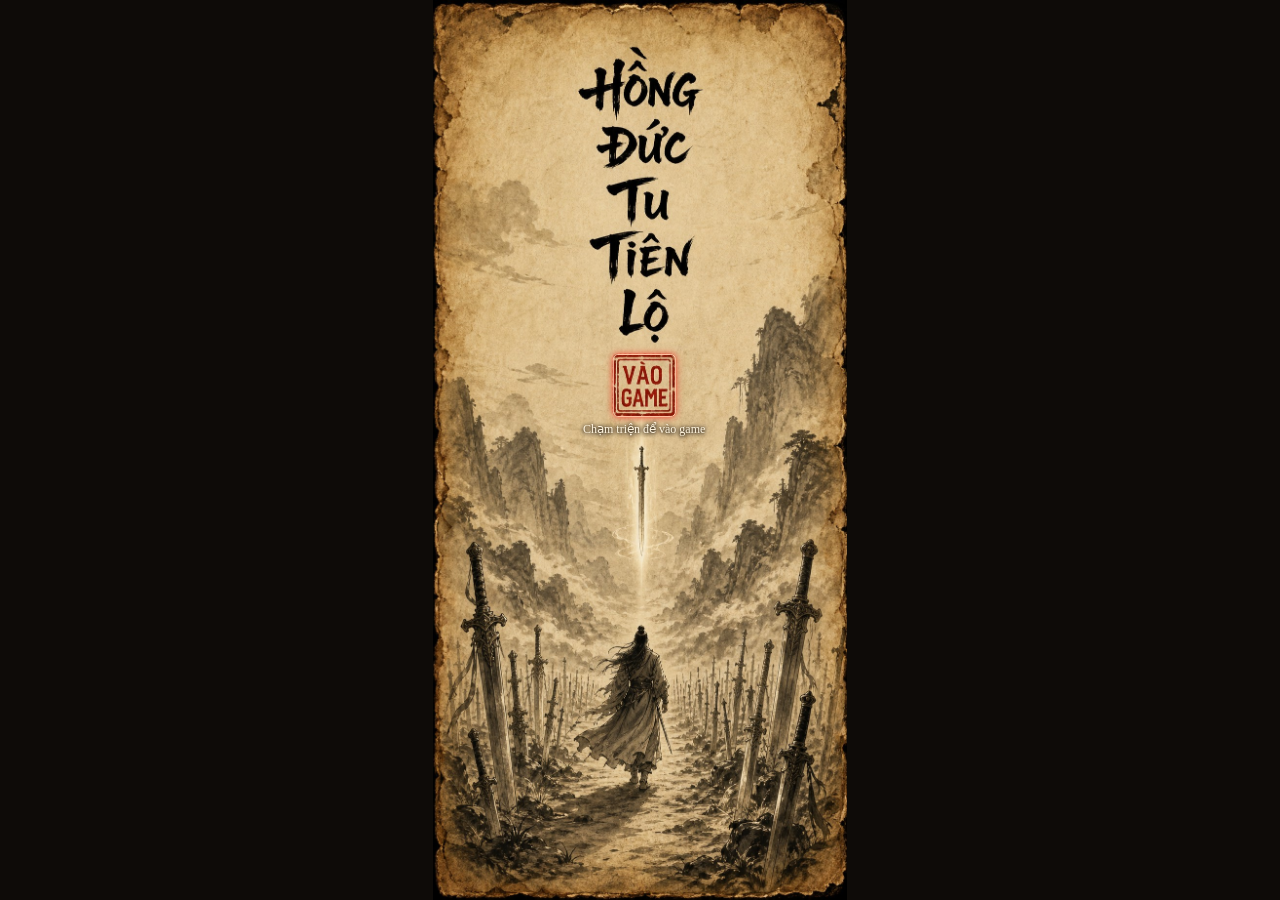
<file: index.html>
<!doctype html>
<html lang="vi"><head><meta charset="utf-8"><meta name="viewport" content="width=device-width,initial-scale=1,viewport-fit=cover"><title>Hồng Đức Tu Tiên Lộ</title><link rel="stylesheet" href="css/giao-dien.css"></head><body>
<div class="phone" id="phone"><main>
<section id="title" class="title-screen" aria-label="Màn tiêu đề"><div class="cover-crop"><div class="cover-art"><img id="cover-image" src="Art/anh-bia/anh-bia-moi.jpg" alt="Bìa Hồng Đức Tu Tiên Lộ"><button type="button" class="seal" id="enter" aria-label="Vào game"></button><span class="seal-hint">Chạm triện để vào game</span></div></div><div class="cover-actions" id="continue-wrap" hidden><button type="button" class="btn seal-button" id="continue-save">Tiếp tục</button><p>Luật hardcore: chết là mất save</p></div></section>
<section id="create" class="screen" hidden><div class="paper"><h1 class="heading">Khởi thân</h1><label class="label" for="name">Tên nhân vật</label><input class="field" id="name" autocomplete="off"><label class="label" for="origin">Xuất thân (tự do)</label><textarea class="field" id="origin" placeholder="Ví dụ: tôi là nông dân trồng lúa"></textarea><p class="fine">AI sẽ dệt câu chuyện quanh xuất thân bạn chọn.</p><button class="btn primary full seal-button" id="start">Bắt đầu tu tiên</button><p id="create-feedback" class="feedback" role="status"></p></div></section>
<div id="game" class="game-layout toc-hidden" hidden><div class="game-page"><div class="menu-row"><button id="toc-toggle" class="menu-toggle seal-button" type="button" aria-controls="sidebar" aria-expanded="false">✥ Mục Lục</button></div>
<section id="story" class="screen" hidden><div class="status" id="status"></div><article class="paper story" id="story-content" aria-live="polite"></article><div class="choices" id="choices"></div><form id="action-form" class="send"><input class="field" id="action" aria-label="Hành động tự do" placeholder="Hoặc tự viết hành động của ngươi..."><button class="btn primary seal-button" id="send">Gửi</button></form><p class="feedback" id="story-feedback" role="status"></p></section>
<section id="profile" class="screen" hidden><div class="paper"><h2 class="heading">Nhân Vật</h2><p id="profile-data"></p><button class="btn seal-button back">Quay lại</button></div></section>
<section id="detail" class="screen" hidden><div class="paper"><h2 class="heading" id="detail-title"></h2><p>Chưa có nội dung — sẽ bổ sung sau.</p><button class="btn seal-button back">Quay lại</button></div></section>
<section id="settings" class="screen" hidden><div class="paper"><h2 class="heading">Cài Đặt</h2><p class="fine">Luật hardcore: chết là mất save</p><label class="label" for="provider">Nhà cung cấp AI</label><select id="provider" class="field"><option value="gemini">Gemini</option><option value="openrouter">OpenRouter</option></select><div id="gemini-settings"><input id="api" type="hidden"><div id="gemini-key-list"></div><label class="label" for="gemini-key-name">Tên khóa</label><input id="gemini-key-name" class="field" autocomplete="off"><label class="label" for="gemini-key-new">Khóa Gemini mới</label><input id="gemini-key-new" class="field" type="password" autocomplete="off"><button type="button" id="gemini-key-add" class="btn">Thêm khóa</button></div><div id="openrouter-settings" hidden><label class="label" for="or-key">Khóa API OpenRouter</label><input id="or-key" class="field" type="password" autocomplete="off"><label class="label" for="or-model">Model miễn phí OpenRouter</label><input id="or-model" class="field" value="google/gemma-4-31b-it:free" autocomplete="off"></div><button id="connect" class="btn primary full seal-button">Kiểm tra kết nối</button><p id="connection" class="feedback" role="status"></p><p class="fine">Khóa được lưu trong trình duyệt trên thiết bị và gửi tới nhà cung cấp AI đang chọn khi sử dụng. Không dùng trên máy chung.</p><label class="toggle">Thu gọn lịch sử để tiết kiệm token <input id="compact" type="checkbox" checked></label><button class="btn seal-button back">Quay lại</button></div></section>
</div><aside id="sidebar" class="sidebar" aria-label="Mục lục trang phải"><div class="paper"><h2 class="heading">MỤC LỤC</h2><div class="toc" id="toc-side"></div></div></aside></div></main></div><div class="ink-layer" id="ink-transition" aria-hidden="true"></div>
<script defer src="js/thoi-gian.js"></script><script defer src="js/mo-man.js"></script><script defer src="js/man-hinh.js"></script>
<script defer src="js/muc-luc.js"></script>
<script defer src="js/khoi-thanh.js"></script>
<script defer src="js/luu-tru.js"></script>
<script defer src="js/openrouter.js"></script><script defer src="js/gemini.js"></script>
<script defer src="js/truyen-ke.js"></script> <script defer src="js/quay-lai.js"></script>
</body></html>
</file>
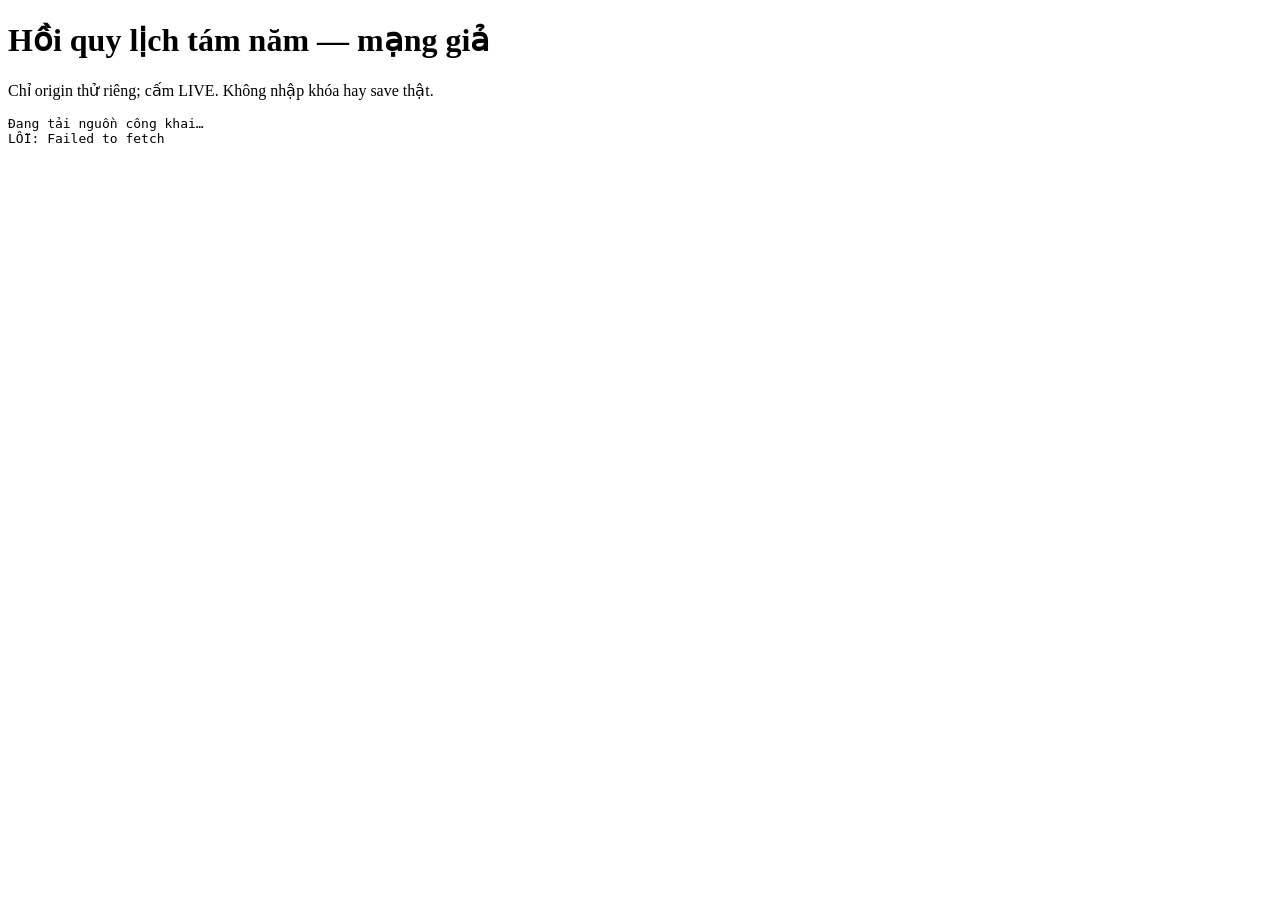
<file: test/chay-cach-ly.html>
<!doctype html><html lang="vi"><meta charset="utf-8"><title>Kiểm thử lịch cách ly</title><h1>Hồi quy lịch tám năm — mạng giả</h1><p>Chỉ origin thử riêng; cấm LIVE. Không nhập khóa hay save thật.</p><pre id="out">Đang tải nguồn công khai…</pre><a id="download" hidden>Tải kết quả JSON</a><script>
(async()=>{'use strict';
if(location.hostname==='huuducbkb.github.io')throw Error('Cấm test trên LIVE');
const commit=new URLSearchParams(location.search).get('commit')||'a881ba6b9a412beec82c60e1e15d4723e8dd7ede';
if(!/^[a-f0-9]{40}$/.test(commit))throw Error('Cần SHA đầy đủ');
const files=['index.html','css/giao-dien.css','js/thoi-gian.js','js/man-hinh.js','js/muc-luc.js','js/khoi-thanh.js','js/luu-tru.js','js/openrouter.js','js/gemini.js','js/truyen-ke.js','test/bo-hoi-quy-phat-hanh.js','test/thoi-gian.js','test/ke-hoach-lich.js'];
const sources={},hashes={};for(const p of files){const r=await fetch('https://raw.githubusercontent.com/huuducbkb/hong-duc-tu-tien-lo/'+commit+'/'+p,{cache:'no-store'});if(!r.ok)throw Error(p+' HTTP '+r.status);sources[p]=await r.text();hashes[p]=Array.from(new Uint8Array(await crypto.subtle.digest('SHA-256',new TextEncoder().encode(sources[p]))),x=>x.toString(16).padStart(2,'0')).join('')}
const tag=t=>'<script>'+t.replace(/<\/script/gi,'<\\/script')+'</'+'script>';
const boot=`window.__HONGDUC_TEST_ISOLATED__=true;window.fetch=async()=>{throw Error('Mạng thật bị khóa')};const memory=new Map();Storage.prototype.getItem=function(k){return memory.has(String(k))?memory.get(String(k)):null};Storage.prototype.setItem=function(k,v){memory.set(String(k),String(v))};Storage.prototype.removeItem=function(k){memory.delete(String(k))};Storage.prototype.clear=function(){memory.clear()};Storage.prototype.key=function(i){return [...memory.keys()][i]??null};Object.defineProperty(Storage.prototype,'length',{get(){return memory.size}});document.addEventListener('DOMContentLoaded',()=>{window.testDb='cach-ly-lich-'+Math.random().toString(36).slice(2);HongDuc.so.dbName=testDb;HongDuc.so.refresh=async()=>{}},{once:true});window.addEventListener('boba-regression-result',async e=>{try{const r=JSON.parse(e.detail);r.core=HongDuc.testThoiGian();r.helper=HongDuc.testKeHoachLich();r.integration=await HongDuc.testTichHopLich();const d=document,p=d.getElementById('profile-data'),b=d.getElementById('toc-toggle'),a=p.getBoundingClientRect(),c=b.getBoundingClientRect();r.mobile={width:innerWidth,height:innerHeight,profile:{x:a.x,y:a.y,width:a.width,height:a.height},close:{x:c.x,y:c.y,width:c.width,height:c.height},overlap:a.left<c.right&&a.right>c.left&&a.top<c.bottom&&a.bottom>c.top,overflow:d.documentElement.scrollWidth>innerWidth};await new Promise((resolve,reject)=>{const q=indexedDB.deleteDatabase(testDb);q.onsuccess=resolve;q.onerror=()=>reject(q.error);q.onblocked=()=>reject(Error('Kho thử chưa đóng'))});parent.postMessage({type:'release-result',data:r},'*')}catch(e){parent.postMessage({type:'release-error',message:String(e)},'*')}});window.addEventListener('error',e=>parent.postMessage({type:'release-error',message:e.message},'*'));window.addEventListener('unhandledrejection',e=>parent.postMessage({type:'release-error',message:String(e.reason)},'*'));`;
let base=sources['index.html'].replace(/<script\b[^>]*src="([^"]+)"[^>]*><\/script>/gi,(m,p)=>{if(!sources[p])throw Error('Thiếu '+p);return tag(sources[p])}).replace(/<link\b[^>]*>/gi,'');
base=base.replace('<head>','<head><meta http-equiv="Content-Security-Policy" content="default-src \'none\'; script-src \'unsafe-inline\' \'unsafe-eval\'; style-src \'unsafe-inline\'; connect-src \'none\'; img-src \'none\'">'+tag(boot)+'<style>'+sources['css/giao-dien.css']+'</style>');
base=base.replace('</body>',tag(sources['test/thoi-gian.js'])+tag(sources['test/ke-hoach-lich.js'])+tag(sources['test/bo-hoi-quy-phat-hanh.js'])+'</body>');
const runs=[];window.releaseEvidence={commit,hashes,runs,notes:'Mạng giả, CSP connect-src none, Storage RAM, IndexedDB namespace thử riêng xóa sau mỗi lượt. Ca tự ép adapter được giữ nguyên.'};
for(const provider of ['gemini','gemini','openrouter','openrouter']){
document.getElementById('out').textContent=JSON.stringify(releaseEvidence,null,2)+'\nĐang chạy '+provider;
const f=document.createElement('iframe');f.width=414;f.height=896;f.setAttribute('sandbox','allow-scripts allow-same-origin');
const result=new Promise((resolve,reject)=>{const timer=setTimeout(()=>{window.removeEventListener('message',listener);reject(Error('Hết hạn '+provider))},120000);function listener(e){if(e.source!==f.contentWindow)return;if(e.data?.type==='release-result'){clearTimeout(timer);window.removeEventListener('message',listener);resolve(e.data.data)}else if(e.data?.type==='release-error'){clearTimeout(timer);window.removeEventListener('message',listener);reject(Error(e.data.message))}}window.addEventListener('message',listener)});
f.srcdoc=base.replace('<head>','<head>'+tag('window.__TEST_PROVIDER__='+JSON.stringify(provider)));document.body.appendChild(f);
const r=await result;r.run=runs.length+1;r.selectedProvider=provider;runs.push(r);
if([r,r.core,r.helper,r.integration].some(x=>x.fail)||r.mobile.overlap||r.mobile.overflow)throw Error('Có ca FAIL hoặc lỗi khung hẹp');f.remove();}
document.getElementById('out').textContent=JSON.stringify(releaseEvidence,null,2);const a=document.getElementById('download');a.href=URL.createObjectURL(new Blob([JSON.stringify(releaseEvidence,null,2)],{type:'application/json'}));a.download='ket-qua-hoi-quy-lich.json';a.hidden=false;
})().catch(e=>{document.getElementById('out').textContent+='\nLỖI: '+e.message;window.releaseError=e.message});
</script></html>
</file>
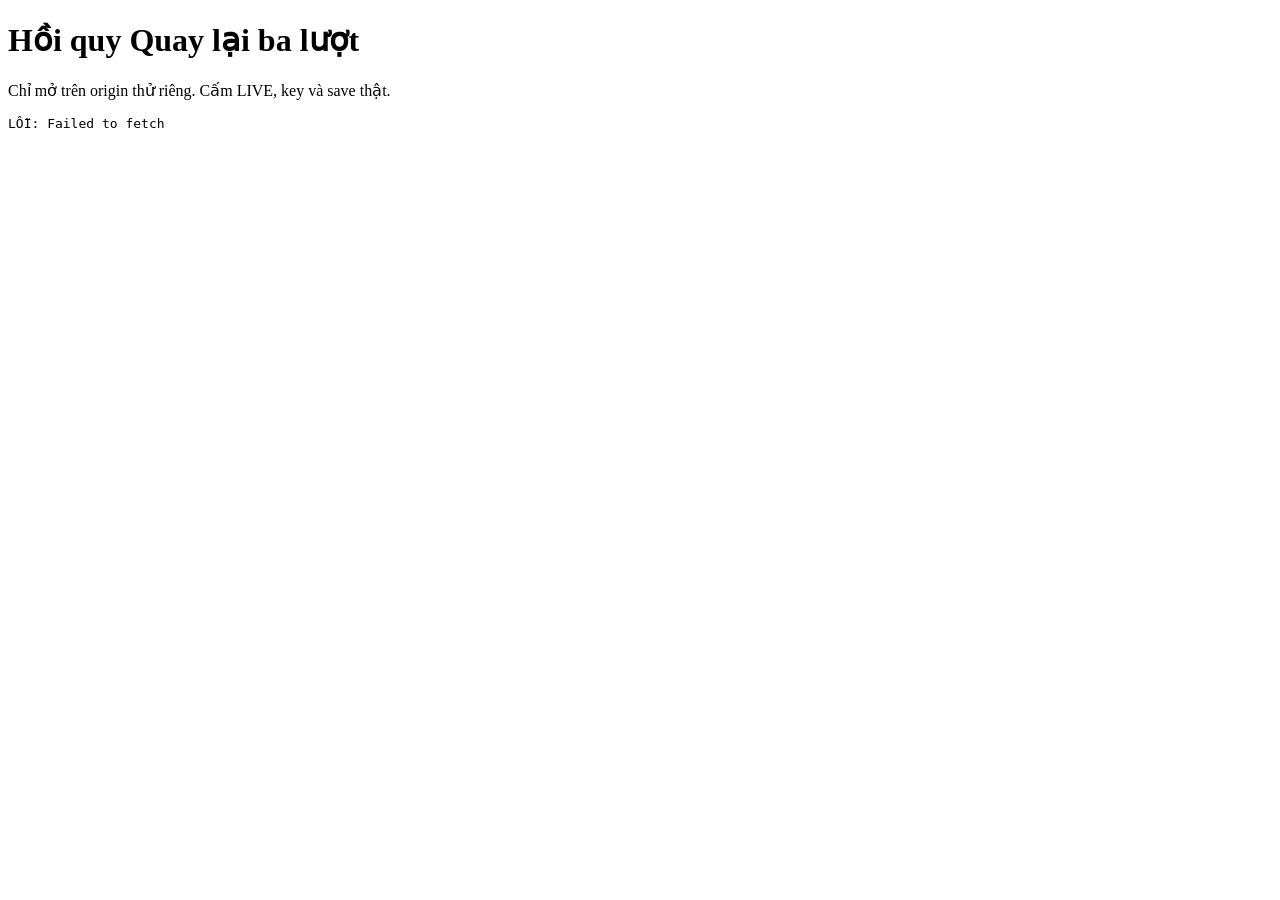
<file: test/chay-quay-lai.html>
<!doctype html><html lang="vi"><meta charset="utf-8"><title>Kiểm thử Quay lại cách ly</title><h1>Hồi quy Quay lại ba lượt</h1><p>Chỉ mở trên origin thử riêng. Cấm LIVE, key và save thật.</p><pre id="out">Đang tải runner…</pre><script>
(async()=>{'use strict';
if(location.hostname==='huuducbkb.github.io')throw Error('Cấm test trên LIVE');
const commit=new URLSearchParams(location.search).get('commit')||'1438805feb8bed99e8e6ccb28c65d0f2de7964ff';
if(!/^[a-f0-9]{40}$/.test(commit))throw Error('Cần SHA đầy đủ');
const root='https://raw.githubusercontent.com/huuducbkb/hong-duc-tu-tien-lo/'+commit+'/';
let html=await(await fetch(root+'test/chay-cach-ly.html')).text();
const edits=[
["'a881ba6b9a412beec82c60e1e15d4723e8dd7ede'",JSON.stringify(commit)],
["'test/ke-hoach-lich.js'];","'test/ke-hoach-lich.js','js/quay-lai.js','test/quay-lai.js','test/quay-lai-tai-trang.js'];"],
["await new Promise((resolve,reject)=>{const q=indexedDB.deleteDatabase(testDb)","r.undo=await HongDuc.testQuayLai();r.reload=await HongDuc.testTaiTrangQuayLai();await new Promise((resolve,reject)=>{const q=indexedDB.deleteDatabase(testDb)"],
["tag(sources['test/bo-hoi-quy-phat-hanh.js'])","tag(sources['test/quay-lai.js'])+tag(sources['test/quay-lai-tai-trang.js'])+tag(sources['test/bo-hoi-quy-phat-hanh.js'])"],
['[r,r.core,r.helper,r.integration]','[r,r.core,r.helper,r.integration,r.undo,r.reload]']];
for(const [a,b] of edits){if(!html.includes(a))throw Error('Runner gốc đổi, cần kiểm lại: '+a);html=html.replace(a,b)}
const frame=document.createElement('iframe');frame.width=500;frame.height=1100;frame.srcdoc=html;document.body.append(frame);
document.getElementById('out').textContent='Nguồn cố định '+commit+'; Gemini hai lần rồi OpenRouter hai lần. Kết quả trong khung bên dưới.';
})().catch(e=>{document.getElementById('out').textContent='LỖI: '+e.message});
</script></html>
</file>
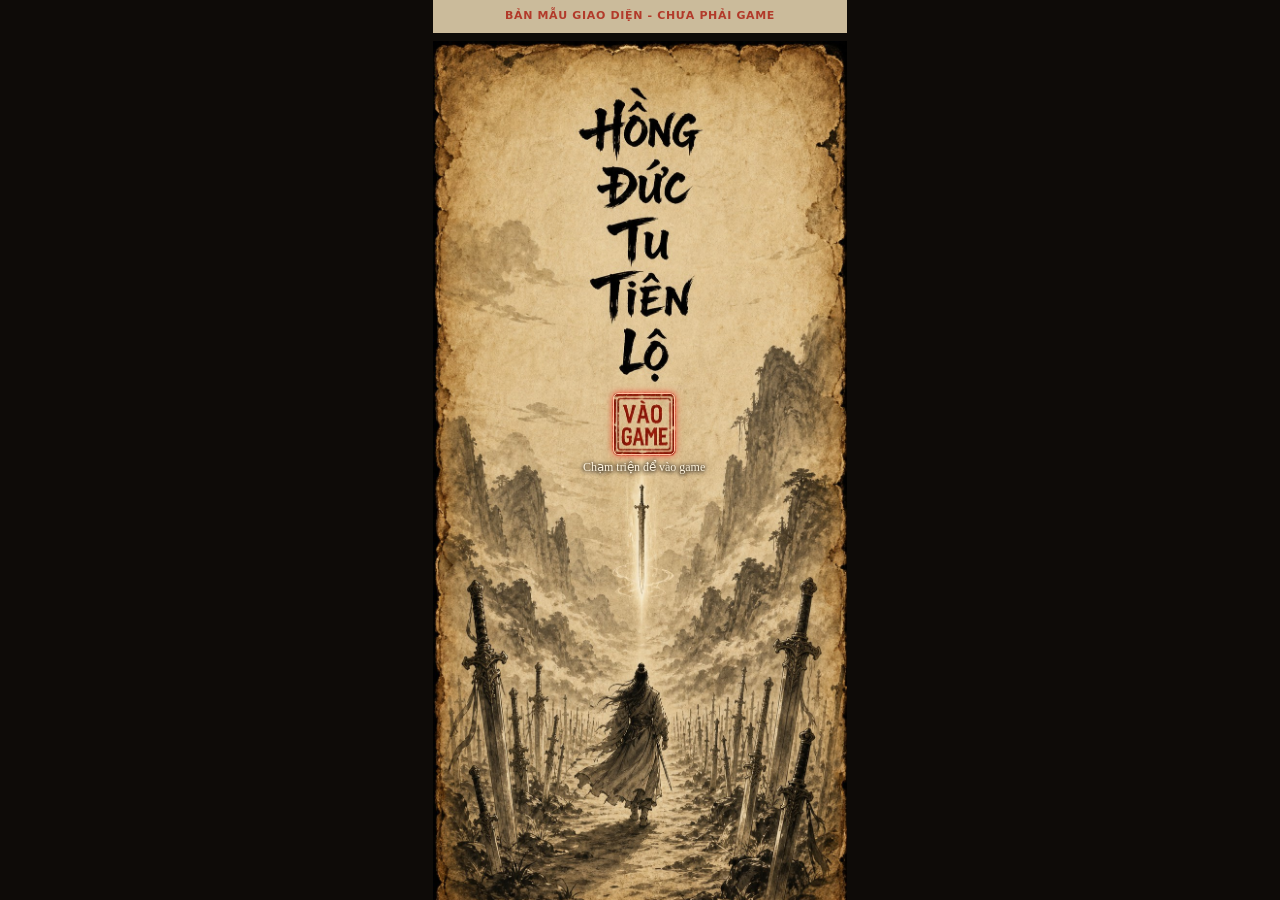
<file: thiet-ke/mau-giao-dien-rong-noi-dung.html>
<!doctype html>
<html lang="vi">
<head>
<meta charset="utf-8">
<meta name="viewport" content="width=device-width,initial-scale=1,viewport-fit=cover">
<title>Hồng Đức Tu Tiên Lộ — Bản mẫu</title>
<style>
/* MỤC LỤC MODULE: nền giấy căng khung và vùng truyện rộng cho ảnh minh họa; ảnh nền truyện watermark nguyên màu; căn hình bìa và triện theo kích thước màn; màu và giấy; bìa và triện; sách mở; màn game; mục lục; chuyển cảnh mực tàu loang; nét bút tu tiên, triện son, ô nhập và ảnh minh họa. */
:root{--paper:#E8D7B2;--edge:#B8945E;--ink:#1A1511;--text:#2E251C;--red:#B23A2A;--frame:#6B4A2B}
*{box-sizing:border-box}html{background:#0E0B08;color:var(--ink);font-family:'Ngo Manh','Noto Serif','Times New Roman',serif}body{margin:0}button,input,textarea{font:inherit}button{cursor:pointer;color:inherit}button:focus-visible,input:focus-visible,textarea:focus-visible{outline:3px solid var(--red);outline-offset:2px}[hidden]{display:none!important}
.phone{max-width:414px;min-height:100vh;margin:auto;background:radial-gradient(ellipse at 15% 25%,#ffffff20,transparent 32%),radial-gradient(ellipse at 85% 70%,#6b4a2b18,transparent 35%),repeating-linear-gradient(104deg,transparent 0 8px,#6b4a2b08 9px 10px),linear-gradient(90deg,#B8945E,#E8D7B2 10%,#E8D7B2 90%,#B8945E)}
.notice{margin:0;padding:9px 5px;text-align:center;background:#0E0B08;color:#B23A2A;font:bold 11px/1.35 system-ui,sans-serif;letter-spacing:.06em}.phone:has(#title:not([hidden]))>.notice{position:absolute;z-index:5;top:0;width:min(100%,414px);background:#e8d7b2dd}
/* Bìa mới: giữ đúng tỉ lệ ảnh, phủ kín; triện và gợi ý bám theo ảnh. */
.title-screen{position:relative;height:100svh;overflow:hidden;background:#B8945E}.cover-crop{position:absolute;inset:0;overflow:hidden}.cover-art{position:absolute;left:50%;top:50%;width:max(100%,calc(100svh * 853 / 1844));aspect-ratio:853/1844;transform:translate(-50%,-50%)}.cover-art img{display:block;width:100%;height:100%;object-fit:cover}.seal{position:absolute;left:43.5%;top:39.2%;width:15%;height:7%;border:1px solid #ffc1a1;border-radius:5px;background:transparent;box-shadow:0 0 7px #f04432;animation:seal-pulse 2s ease-in-out infinite}.seal:active,.seal:focus-visible{box-shadow:0 0 16px 5px #ff533a}.seal-hint{position:absolute;left:25.5%;top:46.8%;width:51%;text-align:center;color:#fff5df;text-shadow:0 1px 4px #1A1511,0 0 4px #1A1511;font-size:12px;pointer-events:none}.cover-actions{position:absolute;bottom:4px;left:50%;transform:translateX(-50%);width:max-content;max-width:95%;display:grid;gap:2px;text-align:center;padding:4px 8px;background:#e8d7b2d9;border:1px solid var(--frame)}.cover-actions .btn{min-height:32px;padding:5px}.cover-actions p{margin:0;font-size:11px;line-height:1.2}@keyframes seal-pulse{0%,100%{box-shadow:0 0 5px #f0443299}50%{box-shadow:0 0 12px 3px #f04432cc}}
/* Mực tàu loang từ điểm chạm, phủ kín rồi tan để lộ màn tiếp theo. */
.ink-layer{position:fixed;inset:0;z-index:100;overflow:hidden;pointer-events:none;opacity:0;transition:opacity .4s ease}.ink-layer.active{opacity:1;pointer-events:auto}.ink-layer.fade{opacity:0}.ink-layer::before{content:'';position:absolute;left:var(--ink-x,50%);top:var(--ink-y,50%);width:400vmax;height:400vmax;transform:translate(-50%,-50%) scale(.001);background:radial-gradient(ellipse at 50% 50%,#100e0d 0 68%,transparent 71%),radial-gradient(ellipse at 35% 34%,#100e0d 0 20%,transparent 24%),radial-gradient(ellipse at 68% 62%,#100e0d 0 19%,transparent 23%),radial-gradient(ellipse at 65% 30%,#100e0d 0 15%,transparent 19%);filter:blur(9px);transition:transform .9s ease-in}.ink-layer.active::before{transform:translate(-50%,-50%) scale(1)}.ink-layer.fade::before{transform:translate(-50%,-50%) scale(1.04)}@media(prefers-reduced-motion:reduce){.seal{animation:none}.ink-layer::before{transition-duration:.9s}}
.screen{padding:20px 22px 30px;min-height:65vh}.heading{text-align:center;font-size:29px;letter-spacing:.07em;margin:8px 0 18px}.paper{position:relative;border:1px solid var(--frame);box-shadow:inset 0 0 0 4px #e8d7b2,inset 0 0 0 5px #6b4a2b70,0 3px 8px #1a151130;background:radial-gradient(ellipse at 30% 40%,#ffffff22,transparent 45%),linear-gradient(100deg,#B8945E,#E8D7B2 9%,#E8D7B2 91%,#B8945E);padding:24px 20px}.paper:before,.paper:after{content:'✥';position:absolute;color:var(--frame);font-size:16px}.paper:before{left:8px;top:5px}.paper:after{right:8px;bottom:5px}
.btn{min-height:44px;border:1px solid var(--ink);background:#e8d7b2;color:var(--ink);padding:10px 12px}.primary{background:var(--red);border-color:var(--red);color:#fff5df}.btn:disabled{opacity:.55;cursor:not-allowed}.fine{font-size:12px;line-height:1.5;color:#5f4d3b}.label{display:block;margin:18px 0 7px}.field{width:100%;padding:11px;border:1px solid var(--frame);background:#f5ead1;color:var(--text);border-radius:0}textarea{resize:vertical;min-height:94px}.full{width:100%;margin-top:18px}
/* Sách mở hai trang, mặc định hiện mục lục. Nút son ẩn cột phải để trang chuyện mở rộng; giữ lựa chọn khi chuyển màn. */
.game-layout{display:grid;grid-template-columns:minmax(0,1fr) minmax(0,1fr);align-items:start}.game-layout.toc-hidden{grid-template-columns:minmax(0,1fr)}.game-layout.toc-hidden .sidebar{display:none}.game-page{min-width:0}.sidebar{position:sticky;top:0;max-height:100vh;overflow:auto;border-left:1px solid var(--frame);background:linear-gradient(90deg,#B8945E,#E8D7B2 9%,#E8D7B2 91%,#B8945E)}.game-page .screen{padding:12px 8px 24px}.sidebar .paper{margin:4px;padding:12px 8px}.sidebar .heading{font-size:19px;letter-spacing:.03em;margin:8px 0 12px}.sidebar .toc button{font-size:14px;line-height:1.2;min-height:38px;padding:7px 1px}.sidebar .toc button:before{margin-right:5px;font-size:10px}.status{font-size:12px;text-align:center;border-top:1px solid var(--frame);border-bottom:1px solid var(--frame);padding:9px 0;margin-bottom:12px}.menu-row{display:flex;justify-content:flex-end;margin:0 0 10px}.menu-toggle{background:var(--red);color:#fff5df;border:1px solid var(--frame);padding:7px 9px;min-height:40px;font-size:14px}.game-page .paper:not(.story){padding:20px 12px}.stats div{display:block}.stats dd{text-align:left}
/* Nền tranh thủy mặc từ trang trái, phủ giấy mờ để chữ dễ đọc. */
.story{font-size:15px;line-height:1.65;padding:20px 12px;color:var(--text);border-color:var(--edge);background-image:linear-gradient(#e8d7b2c9,#e8d7b2c9),url('../Art/anh-nen-truyen/IMG_3136.jpeg');background-size:100% 100%,310% auto;background-position:center,left bottom;background-repeat:no-repeat}.toc-hidden .story{font-size:16px;line-height:1.8;background-size:100% 100%,210% auto}.story p{margin:0}.choices{display:grid;gap:8px;margin-top:16px}.choice{font-size:14px;min-height:44px;text-align:left;border:1px solid var(--frame);background:#f2e4c6;padding:8px 5px;color:var(--text)}.choice:before{content:'●';color:var(--red);font-size:10px;margin-right:10px}.send{display:flex;flex-wrap:wrap;gap:7px;margin-top:12px}.send input{min-width:0;flex:1 1 100%}.toc-hidden .send{flex-wrap:nowrap}.toc-hidden .send input{flex-basis:auto}.feedback{font-size:13px;color:var(--red)}
.toc{display:grid;gap:2px}.toc button{width:100%;text-align:left;min-height:39px;border:0;border-bottom:1px solid #6b4a2b30;background:transparent;font-size:17px;padding:8px 2px}.toc button:before{content:'●';font-size:12px;color:var(--red);margin-right:14px}.stats{margin:0}.stats div{border-bottom:1px solid #6b4a2b55;padding:9px 0}.stats dd{margin:0}.section-label{color:var(--red);font-size:15px;border-bottom:1px solid #6b4a2b66;padding-bottom:7px;margin:22px 0 10px}.list{padding-left:20px;line-height:1.8}.toggle{display:flex;justify-content:space-between;align-items:center;gap:12px;border-top:1px solid #6b4a2b66;padding:16px 0}.toggle input{accent-color:var(--red);width:20px;height:20px}.back{margin-top:18px}
.palette{margin:25px 22px;padding:16px;border-top:1px solid var(--frame);color:var(--text)}.palette h2{font-size:14px;color:var(--red)}.swatches{display:grid;grid-template-columns:1fr 1fr;gap:10px}.swatch{display:flex;align-items:center;gap:8px;font-size:12px}.swatch i{display:block;width:30px;height:30px;border:1px solid var(--frame);flex:none}.samples p{margin:12px 0}

/* Nét bút tu tiên: khung mực vẽ nhiều lớp, vệt loang nhẹ không dùng bộ lọc nặng. */
.story,.sidebar .paper{border:24px solid transparent;border-image:url("data:image/svg+xml,%3Csvg%20xmlns%3D%22http%3A%2F%2Fwww.w3.org%2F2000%2Fsvg%22%20width%3D%22300%22%20height%3D%22300%22%20viewBox%3D%220%200%20300%20300%22%3E%3Cg%20fill%3D%22%233d281b%22%3E%3Cpath%20opacity%3D%22.88%22%20d%3D%22M15%2031%20Q10%2020%2025%2017%20L48%2016%2065%2019%2082%2015%20104%2018%20126%2015%20145%2019%20160%2016%20180%2020%20200%2016%20221%2019%20242%2016%20264%2020%20Q282%2018%20281%2032%20L276%2031%20Q278%2025%20264%2026%20L242%2024%20222%2026%20200%2023%20182%2026%20162%2023%20145%2025%20127%2023%20106%2025%2084%2022%2067%2025%2048%2022%2028%2024%20Q20%2024%2022%2031Z%22%2F%3E%3Cpath%20opacity%3D%22.58%22%20d%3D%22M22%2013%2046%2014%2067%2012%2088%2014%20112%2013%20130%2014%20147%2012%20166%2015%20185%2013%20201%2015%20224%2012%20242%2014%20265%2014%20274%2018%20248%2018%20222%2017%20204%2018%20181%2017%20160%2019%20139%2016%20122%2018%20101%2016%2082%2019%2062%2016%2045%2019%2025%2018%2013%2025Z%22%2F%3E%3Cpath%20opacity%3D%22.9%22%20d%3D%22M16%2029%20Q14%2020%2025%2017%20L30%2022%20Q22%2024%2023%2037%20L20%2055%2024%2073%2020%2091%2023%20110%2019%20130%2022%20148%2019%20167%2023%20184%2019%20204%2022%20223%2019%20243%2022%20260%20Q20%20276%2031%20278%20L31%20283%20Q15%20285%2015%20269%20L17%20249%2014%20229%2017%20211%2014%20192%2017%20171%2014%20153%2017%20134%2014%20114%2017%2094%2014%2075%2017%2055%2013%2041Z%22%2F%3E%3Cpath%20opacity%3D%22.5%22%20d%3D%22M10%2034%2011%2056%209%2076%2012%2096%209%20115%2011%20135%208%20154%2011%20172%209%20193%2012%20211%209%20231%2011%20251%209%20270%2014%20279%2017%20272%2016%20251%2018%20230%2015%20212%2018%20191%2016%20172%2018%20153%2016%20134%2019%20113%2016%2096%2018%2076%2016%2055%2018%2034Z%22%2F%3E%3Cpath%20opacity%3D%22.83%22%20d%3D%22M278%2029%20Q282%2017%20271%2017%20L267%2022%20Q278%2023%20275%2037%20L278%2055%20274%2074%20278%2094%20275%20113%20279%20132%20275%20153%20278%20171%20275%20191%20279%20210%20276%20229%20279%20249%20275%20268%20Q277%20278%20266%20278%20L266%20283%20Q284%20285%20284%20269%20L281%20250%20285%20229%20281%20210%20284%20190%20281%20171%20285%20152%20281%20132%20284%20112%20281%2092%20285%2074%20281%2054%20285%2036Z%22%2F%3E%3Cpath%20opacity%3D%22.55%22%20d%3D%22M289%2033%20288%2054%20291%2074%20288%2094%20290%20113%20288%20132%20292%20153%20289%20171%20292%20191%20289%20210%20291%20230%20288%20250%20291%20269%20286%20280%20283%20272%20285%20250%20282%20230%20285%20210%20282%20191%20285%20171%20282%20153%20285%20132%20282%20113%20285%2094%20282%2074%20285%2055%20282%2035Z%22%2F%3E%3Cpath%20opacity%3D%22.86%22%20d%3D%22M25%20274%20Q17%20278%2027%20282%20L49%20281%2068%20284%2087%20280%20108%20283%20126%20279%20147%20283%20166%20280%20187%20284%20206%20280%20225%20283%20244%20279%20264%20282%20Q277%20283%20279%20272%20L283%20273%20Q285%20290%20267%20288%20L245%20286%20225%20290%20205%20286%20187%20289%20166%20286%20146%20289%20126%20286%20107%20290%2086%20286%2067%20289%2049%20287%2028%20289%20Q10%20288%2014%20275Z%22%2F%3E%3Cpath%20opacity%3D%22.45%22%20d%3D%22M29%20291%2049%20290%2067%20293%2088%20289%20107%20292%20126%20289%20148%20292%20167%20289%20187%20292%20207%20289%20227%20292%20246%20288%20267%20291%20280%20287%20270%20286%20248%20284%20226%20288%20206%20285%20187%20288%20167%20285%20147%20287%20127%20284%20108%20287%2087%20284%2068%20288%2049%20285%2029%20287Z%22%2F%3E%3Cpath%20opacity%3D%22.5%22%20d%3D%22M8%2027l14-14%2029-3-7%205-19%204zm242-17%2024%202%2014%2012-7%204-6-11zm-243%20246%207%204%206%2022%2024%207-21%202L9%20281zm247%2031%2022-6%206-24%207%201-4%2024-11%2010zM47%2021l20%203-6%203-17-1zm57-4%2024%204-8%202-19-1zm56%202%2022%203-5%202-21-1zm57%200%2023%203-8%202-19-1zM18%2063l4%207-3%2023-3-4zm2%2062%203%209-3%2023-3-3zm-1%2068%204%208-3%2023-4-4zm256-126%205%208-3%2022-4-5zm2%2063%204%209-3%2022-4-4zm-1%2068%204%208-3%2024-4-4zM53%20277l22%204-6%203-20-2zm63%203%2023%204-7%202-20-2zm64%200%2022%203-6%203-20-2zm60-1%2021%204-6%202-19-1z%22%2F%3E%3Ccircle%20cx%3D%229%22%20cy%3D%2227%22%20r%3D%222%22%20opacity%3D%22.5%22%2F%3E%3Ccircle%20cx%3D%22290%22%20cy%3D%22270%22%20r%3D%222.5%22%20opacity%3D%22.5%22%2F%3E%3Ccircle%20cx%3D%2225%22%20cy%3D%22291%22%20r%3D%222%22%20opacity%3D%22.55%22%2F%3E%3Ccircle%20cx%3D%22277%22%20cy%3D%229%22%20r%3D%222%22%20opacity%3D%22.4%22%2F%3E%3C%2Fg%3E%3C%2Fsvg%3E") 50 / 24px / 0 stretch;box-shadow:none;background-origin:padding-box}.story{background-image:radial-gradient(ellipse at 1% 1%,#49301d35,transparent 18%),radial-gradient(ellipse at 99% 99%,#49301d2c,transparent 20%),linear-gradient(#e8d7b2c9,#e8d7b2c9),url('../Art/anh-nen-truyen/IMG_3136.jpeg');background-size:100% 100%,100% 100%,100% 100%,310% auto;background-position:center,center,center,left bottom;background-repeat:no-repeat}.story:before,.story:after,.sidebar .paper:before,.sidebar .paper:after{content:none}.toc-hidden .story{font-size:16px;line-height:1.8;width:100%;background-size:100% 100%,100% 100%,100% 100%,210% auto}.toc-hidden #story.screen{padding:0 0 24px}.sidebar{border:0;background:transparent}.sidebar .paper{border-width:14px;border-image-width:14px;opacity:.87;margin:2px;padding:12px 6px;background:radial-gradient(ellipse at 0 0,#49301d24,transparent 24%),linear-gradient(100deg,#d4bb91,#e8d7b2 15%,#e8d7b2 85%,#d4bb91)}
/* Triện son mép sứt, chữ mực gạch bút cho nút phụ; giữ nguyên triện bìa. */
.btn,.choice,.menu-toggle{position:relative;min-height:44px;border:0;border-radius:0;box-shadow:none;background:transparent;color:var(--ink);padding:10px 12px}.btn:not(.primary),.choice{background:linear-gradient(90deg,transparent 0%,#6b4a2b44 15%,#3a291fb3 45%,#6b4a2b66 75%,transparent 100%) left bottom / 100% 2px no-repeat}.btn.primary,.menu-toggle{color:#fff5df;background:var(--red);clip-path:polygon(2% 3%,13% 1%,24% 3%,36% 0%,49% 2%,62% 1%,74% 3%,88% 1%,98% 4%,99% 20%,97% 37%,100% 53%,98% 68%,99% 84%,97% 97%,86% 98%,74% 96%,61% 100%,49% 97%,36% 99%,24% 96%,12% 99%,2% 97%,1% 82%,3% 66%,0% 50%,2% 33%,1% 18%);text-shadow:0 1px #5e1a17;box-shadow:none}.btn.primary:before,.menu-toggle:before{content:'';position:absolute;inset:4px;border:1px solid #f2c3a266;pointer-events:none;clip-path:polygon(0 0,100% 3%,98% 100%,2% 96%)}.choice{text-align:left;color:var(--text)}.choice:before{content:'●';color:var(--ink);font-size:8px}.cover-actions{bottom:8px;border:0;background:transparent;padding:0}.cover-actions .btn{min-height:44px;padding:8px 13px;font-size:13px}.cover-actions[hidden]{display:none!important}
/* Ô viết trên giấy: nét đậm giữa, tan nhẹ hai đầu. */
.field{border:0;border-radius:0;background:linear-gradient(90deg,transparent,#49301d99 23%,#1a1511c9 50%,#49301d99 77%,transparent) bottom / 100% 2px no-repeat,linear-gradient(#fff7e322,#fff7e366);padding:11px 8px;color:var(--text)}
/* Dấu mực mục lục và vệt son của trang hiện tại. */
.sidebar .toc button{position:relative;min-height:44px;border:0;padding:8px 3px 8px 14px;background:linear-gradient(90deg,transparent,#6b4a2b40,transparent) bottom / 100% 1px no-repeat}.sidebar .toc button:before{content:'';display:inline-block;width:7px;height:8px;margin-right:7px;background:#38271d;border-radius:47% 56% 39% 53%;box-shadow:1px 1px 2px #49301d80;vertical-align:middle}.sidebar .toc button[aria-current=page]:after{content:'';position:absolute;left:2px;top:9px;bottom:9px;width:4px;background:linear-gradient(transparent,#b23a2a 20%,#b23a2a 75%,transparent);transform:rotate(-3deg)}
/* Nội dung như trang sách: bỏ khung hộp, chỉ giữ khoảng thở và đường mực. */
#create .paper,#profile .paper,#detail .paper,#settings .paper{border:0;box-shadow:none;background:transparent;padding:22px 12px}#create .paper:before,#create .paper:after,#profile .paper:before,#profile .paper:after,#detail .paper:before,#detail .paper:after,#settings .paper:before,#settings .paper:after{content:none}.stats div,.section-label,.toggle,.status{border:0;background:linear-gradient(90deg,transparent,#6b4a2b91 28%,#6b4a2b91 72%,transparent) bottom / 100% 1px no-repeat}.heading{padding-bottom:10px;background:linear-gradient(90deg,transparent,#6b4a2b8c,transparent) bottom / 100% 1px no-repeat}
/* Ảnh minh họa trong chuyện: chỉ định nghĩa, chưa chèn ảnh demo. */
.anh-minh-hoa{display:block;width:100%;margin:18px 0;border:1px solid #b8945e;padding:4px;background:#e8d7b2}.anh-minh-hoa img{display:block;width:100%;height:auto}.anh-minh-hoa figcaption{padding:6px 2px 2px;text-align:center;font-size:13px;line-height:1.5;color:#5f4d3b}

/* Đồng bộ nút triện son: mép đóng tay hơi sứt, viền mảnh như con dấu; riêng triện trên tranh bìa giữ nguyên. */
.seal-button,.btn:not(.primary).seal-button,.btn.primary.seal-button,.menu-toggle.seal-button,.sidebar .toc .seal-button{position:relative;min-height:44px;border:0;border-radius:0;color:#E8D7B2;background:linear-gradient(108deg,#a83124 0%,#B23A2A 24%,#b6402e 48%,#B23A2A 72%,#a83225 100%);box-shadow:inset 0 0 0 1px #6d231d80,inset 0 0 0 4px #e8d7b280;text-shadow:0 1px 1px #612119;clip-path:polygon(1.5% 4%,11% 2%,24% 3%,35% 1%,49% 3%,62% 1%,75% 3%,89% 2%,98.5% 4%,99% 21%,97.8% 36%,99.6% 53%,98% 68%,99% 84%,97.8% 97%,87% 98%,75% 96%,61% 99%,49% 97%,36% 99%,24% 97%,12% 99%,2% 97%,1% 82%,2.4% 66%,.4% 50%,2% 34%,1% 18%)}
.seal-button:hover{filter:brightness(1.05)}.seal-button:active{filter:brightness(.94)}.choice.seal-button{text-align:left;color:#E8D7B2;padding:10px 12px}.choice.seal-button:before{color:#E8D7B2}.toc{gap:5px}.sidebar .toc .seal-button{padding:8px 7px 8px 15px;color:#E8D7B2}.sidebar .toc .seal-button:before{background:#351e17;box-shadow:1px 1px 2px #351e1799}.sidebar .toc .seal-button[aria-current=page]:after{left:4px;background:linear-gradient(transparent,#671b13 20%,#671b13 75%,transparent);box-shadow:1px 0 #e8d7b266}.toggle.seal-button{padding:10px 12px;margin-top:14px;cursor:pointer}.toggle.seal-button input{accent-color:#6b1d14;flex:none}

/* Triện viền son: soi dấu VÀO GAME trên bìa; giấy bên trong, son đỏ ở chữ và hai nét khung. */
.seal-button,.btn:not(.primary).seal-button,.btn.primary.seal-button,.menu-toggle.seal-button,.sidebar .toc .seal-button{position:relative;min-height:44px;border:7px solid transparent;border-image:url("data:image/svg+xml,%3Csvg%20xmlns%3D%22http%3A%2F%2Fwww.w3.org%2F2000%2Fsvg%22%20width%3D%22100%22%20height%3D%22100%22%20viewBox%3D%220%200%20100%20100%22%3E%3Cg%20fill%3D%22none%22%20stroke%3D%22%23a42c1d%22%20stroke-linecap%3D%22round%22%20stroke-linejoin%3D%22round%22%3E%3Cpath%20opacity%3D%22.91%22%20stroke-width%3D%225%22%20d%3D%22M8%2022%20Q7%208%2021%208%20L35%209%2051%208%2067%209%2079%208%20Q92%207%2092%2021%20L91%2035%2092%2051%2091%2068%2092%2079%20Q93%2092%2079%2092%20L65%2091%2049%2092%2032%2091%2021%2092%20Q8%2093%208%2079%20L9%2065%208%2050%209%2034Z%22%2F%3E%3Cpath%20opacity%3D%22.78%22%20stroke-width%3D%221.8%22%20d%3D%22M15%2023%20Q15%2015%2023%2015%20L77%2015%20Q85%2015%2085%2023%20L85%2077%20Q85%2085%2077%2085%20L23%2085%20Q15%2085%2015%2077Z%22%2F%3E%3Cpath%20opacity%3D%22.36%22%20stroke-width%3D%221%22%20d%3D%22M12%2010%20L26%2011%20M38%209%20L48%2010%20M74%2010%20L85%2011%20M10%2030%20L11%2045%20M90%2058%20L89%2073%20M30%2090%20L45%2089%20M63%2090%20L76%2089%22%2F%3E%3C%2Fg%3E%3Cg%20fill%3D%22%23e8d7b2%22%20opacity%3D%22.85%22%3E%3Cpath%20d%3D%22M31%206l3%204-4%201zM66%2090l4%203-4%202zM6%2055l4%202-4%203zM90%2030l4%203-4%202z%22%2F%3E%3C%2Fg%3E%3C%2Fsvg%3E") 20 / 7px / 0 stretch;border-radius:0;background:transparent;box-shadow:none;clip-path:none;color:#a42c1d;text-shadow:none}
.btn.primary.seal-button:before,.menu-toggle.seal-button:before{content:none}.choice.seal-button{color:#a42c1d}.choice.seal-button:before{color:#a42c1d}.sidebar .toc .seal-button{color:#a42c1d}.sidebar .toc .seal-button[aria-current=page]{background:#e2c49b55}.sidebar .toc .seal-button[aria-current=page]:after{background:linear-gradient(transparent,#a42c1d 20%,#a42c1d 75%,transparent)}.seal-button:hover{background-color:#e8d7b244;filter:none}.seal-button:active{background-color:#d8bb9070;filter:none}.toggle.seal-button input{accent-color:#a42c1d}

/* Bìa neo đỉnh dưới nhãn: cover, phần cắt dồn xuống chân tranh. */
.title-screen{background:#0E0B08}.cover-crop{top:var(--cover-top,40px)}.cover-art{top:0;left:50%;width:max(100%,calc((100svh - var(--cover-top,40px)) * 853 / 1844));transform:translateX(-50%)}

/* Ảnh chủ kho làm watermark: giữ màu gốc, phủ giấy khoảng 90% để chữ mực dễ đọc. */
.story{background-image:radial-gradient(ellipse at 1% 1%,#49301d35,transparent 18%),radial-gradient(ellipse at 99% 99%,#49301d2c,transparent 20%),linear-gradient(#e8d7b2e6,#e8d7b2e6),url('../Art/anh-nen-truyen/IMG_3136.jpeg');background-blend-mode:normal,normal,normal,normal;background-clip:padding-box;background-size:100% 100%,100% 100%,100% 100%,cover;background-position:center;background-repeat:no-repeat}.toc-hidden .story{background-size:100% 100%,100% 100%,100% 100%,cover}
/* Nền giấy và ảnh phủ liền tới nét mực; giảm lề ngang, giữ khoảng thở dọc. */
.story{background-origin:border-box;background-clip:border-box;padding-left:6px;padding-right:6px}
</style>
</head>
<body>
<div class="phone" id="phone">
<p class="notice">BẢN MẪU GIAO DIỆN - CHƯA PHẢI GAME</p>
<main>
<section id="title" class="title-screen" aria-label="Màn tiêu đề"><div class="cover-crop"><div class="cover-art"><img src="../Art/anh-bia/anh-bia-moi.jpg" alt="Trang bìa Hồng Đức Tu Tiên Lộ với chữ thư pháp và dấu triện"><button type="button" class="seal" data-page="create" aria-label="Vào game"></button><span class="seal-hint">Chạm triện để vào game</span></div></div><div class="cover-actions" id="continue-wrap" hidden><button type="button" class="btn primary" id="continue-save" data-page="story">Tiếp tục</button></div></section>
<section id="create" class="screen" hidden><div class="paper"><h1 class="heading">Khởi thân</h1><label class="label" for="name">Tên nhân vật</label><input class="field" id="name" autocomplete="off"><label class="label" for="origin">Xuất thân (tự do)</label><textarea class="field" id="origin"></textarea><p class="fine">Ví dụ: nông dân trồng lúa ở thôn nhỏ, tiều phu trong rừng, con nhà thợ săn...</p><p class="fine">AI sẽ dệt câu chuyện quanh xuất thân bạn chọn</p><button class="btn primary full" data-page="story">Bắt đầu tu tiên</button></div></section>
<div id="game" class="game-layout" hidden><div class="game-page">
<div class="menu-row"><button id="toc-toggle" class="menu-toggle" type="button" aria-controls="sidebar" aria-expanded="true">✥ Ẩn Mục Lục</button></div>
<section id="story" class="screen" hidden><div class="status">Vân Kiểm Sinh - Phàm nhân - Linh thạch: 0</div><article class="paper story"><p>Sương sớm chưa tan trên con đường đá dẫn lên sân khảo thí của tông môn. Ngươi đứng giữa đám thiếu niên làng quê, lòng căng như dây đàn.</p><!-- Ảnh minh họa mẫu tạm: sẽ thay bằng ảnh hoặc ảnh động thật. --><figure class="anh-minh-hoa"><img src="../Art/anh-nen-truyen/IMG_3136.jpeg" alt="Ảnh mẫu minh họa trong chuyện" style="aspect-ratio:16/9;object-fit:cover;object-position:center 10%"><figcaption>Ảnh minh họa mẫu — sẽ thay bằng ảnh của câu chuyện</figcaption></figure><p>Cách đó không xa, một thiếu niên áo vải thô dáng người hơi gầy cũng đang xếp hàng, ánh mắt bình thản lạ thường. Một lão giả áo xám chậm rãi bước ra, cao giọng: 'Khảo thí, bắt đầu.'</p></article><div class="choices"><button class="choice demo">Chào thiếu niên áo vải thô</button><button class="choice demo">Quan sát đám đông quanh sân</button><button class="choice demo">Kiểm tra tấm giấy thông hành trong tay</button></div><div class="send"><input class="field" aria-label="Hành động tự do" placeholder="Hoặc tự viết hành động của ngươi..."><button class="btn primary demo">Gửi</button></div><p class="feedback" id="story-feedback" aria-live="polite"></p></section>
<section id="profile" class="screen" hidden><div class="paper"><h2 class="heading">Nhân Vật</h2><dl class="stats"><div><dt>Xuất thân</dt><dd>nông dân trồng lúa</dd></div><div><dt>Cảnh giới</dt><dd>Phàm nhân</dd></div><div><dt>Thể chất</dt><dd>5</dd></div><div><dt>Linh căn</dt><dd>chưa biết</dd></div><div><dt>Thần thức</dt><dd>3</dd></div><div><dt>Linh thạch</dt><dd>0</dd></div></dl><h3 class="section-label">Vật phẩm</h3><ul class="list"><li>Tấm giấy thông hành</li><li>Bịch gạo, cháo loãng</li></ul><h3 class="section-label">Kỹ năng</h3><ul class="list"><li>Làm ruộng - từng quen việc đồng áng</li></ul></div></section>
<section id="detail" class="screen" hidden><div class="paper"><h2 class="heading" id="detail-title"></h2><div id="empty-detail">Chưa có nội dung - sẽ bổ sung sau</div><div id="rules" hidden><p class="fine">(mẫu minh họa, danh sách thật sẽ chốt sau)</p><ul class="list"><li>Kể chuyện theo phong cách Phàm Nhân Tu Tiên</li><li>Hàn Lập không bao giờ chết</li><li>Cốt truyện luôn quay về nút xương sống của chương</li><li>Xưng 'ngươi' khi gọi nhân vật người chơi</li></ul></div><button class="btn back" data-back>Quay lại</button></div></section>
<section id="settings" class="screen" hidden><div class="paper"><h2 class="heading">Cài Đặt</h2><p class="fine hardcore">Luật hardcore: chết là mất save</p><label class="label" for="api">Khóa API Gemini</label><input id="api" class="field" type="password" autocomplete="off"><button id="connect" class="btn primary full">Kiểm tra kết nối</button><p id="connection" class="feedback" aria-live="polite"></p><p class="fine">Khóa được lưu ngay trên máy của ngươi, không gửi đi đâu khác</p><p class="fine">Bản mẫu chỉ minh họa: không kết nối Gemini.</p><label class="toggle seal-button">Thu gọn lịch sử để tiết kiệm token <input type="checkbox" checked></label><button class="btn back" data-back>Quay lại</button></div></section>
</div><aside id="sidebar" class="sidebar" aria-label="Mục lục trang phải"><div class="paper"><h2 class="heading">MỤC LỤC</h2><div class="toc" id="toc-side"></div></div></aside></div>
</main>

</div>
<div class="ink-layer" id="ink-transition" aria-hidden="true"></div>
<script>
/* LỊCH SỬ THAY ĐỔI: chốt sách mở, bỏ A/B; triện VI vào game; nút ẩn hiện cột mục lục.
   02/11/2026: bìa mới, triện phát sáng và chuyển cảnh mực tàu loang; dọn bìa/bảng màu/khung đọc rộng + làm lại khung đậm chất tu tiên theo phản hồi chủ kho.
   02/11/2026: đổi toàn bộ nút sang triện đỏ theo phản hồi chủ kho.
   02/11/2026: đổi nút từ nền đỏ đặc sang khung viền đỏ kiểu triện theo phản hồi chủ kho.
   02/11/2026: sửa bìa lộ đủ 5 chữ tiêu đề + nút triện tự căn theo độ cao màn.
   02/11/2026: thay ảnh nền khung Truyện bằng tranh chủ kho, watermark phủ giấy khoảng 90%; chủ kho chốt bản nguyên màu sau khi so sánh demo A sepia và B nguyên màu.
   02/11/2026: nền Truyện dùng IMG_3136.jpeg do chủ kho tự tải lên; cùng tranh đã duyệt, tệp khác byte, có thể do iPhone nén khi xuất.
   02/11/2026: giãn nền giấy căng khung Truyện, hết lộ mép ảnh; mở rộng vùng chữ, chuẩn bị ảnh minh họa theo phản hồi chủ kho. */
/* Bản mẫu chưa có hệ lưu game: quy ước khóa hongduc-save cho tích hợp về sau. */
try{document.getElementById('continue-wrap').hidden=!localStorage.getItem('hongduc-save')}catch(e){}
const game=document.getElementById('game'),sidebar=document.getElementById('sidebar'),toggle=document.getElementById('toc-toggle');
const items=[['Truyện','story'],['Nhân Vật','profile'],['Thế Giới'],['Quy tắc cho AI'],['Tư Trang'],['Công Pháp'],['Pháp Bảo'],['Linh Thú'],['Tông Môn'],['Kỳ Ngộ'],['Độ Kiếp'],['Bí Cảnh'],['Thiên Thư'],['Bang Hội'],['Cài Đặt','settings']];
for(const [label,page] of items){const b=document.createElement('button');b.type='button';b.textContent=label;if(page)b.dataset.page=page;else b.dataset.detail=label;document.getElementById('toc-side').append(b)}
/* Dùng chung lớp triện cho mọi nút game, không thay triện Vào Game trên bìa. */
document.querySelectorAll('button:not(.seal)').forEach(b=>b.classList.add('seal-button'));
function showPage(id){document.getElementById('title').hidden=id!=='title';document.getElementById('create').hidden=id!=='create';game.hidden=['title','create'].includes(id);for(const page of ['story','profile','detail','settings'])document.getElementById(page).hidden=page!==id;document.querySelectorAll("#toc-side button").forEach(b=>{const selected=(b.dataset.page===id)||(id==="detail"&&b.dataset.detail===document.getElementById("detail-title").textContent);if(selected)b.setAttribute("aria-current","page");else b.removeAttribute("aria-current")});window.scrollTo(0,0)}
/* Chỉ triện kích hoạt loang; khóa chạm lặp đến khi hiệu ứng kết thúc. */
const ink=document.getElementById('ink-transition');let inkBusy=false;
function enterWithInk(e,b){if(inkBusy)return;inkBusy=true;const r=b.getBoundingClientRect();const x=e.detail?e.clientX:r.left+r.width/2,y=e.detail?e.clientY:r.top+r.height/2;ink.style.setProperty('--ink-x',x+'px');ink.style.setProperty('--ink-y',y+'px');ink.classList.add('active');setTimeout(()=>{showPage('create');ink.classList.add('fade');setTimeout(()=>{ink.classList.remove('active','fade');inkBusy=false},420)},900)}
toggle.addEventListener('click',()=>{const hidden=game.classList.toggle('toc-hidden');toggle.setAttribute('aria-expanded',String(!hidden));toggle.textContent=hidden?'✥ Mở Mục Lục':'✥ Ẩn Mục Lục'});
document.addEventListener('click',e=>{const b=e.target.closest('button');if(!b)return;if(b.classList.contains('seal')){enterWithInk(e,b);return}if(b.dataset.page){showPage(b.dataset.page);return}if(b.dataset.detail){const label=b.dataset.detail;document.getElementById('detail-title').textContent=label;document.getElementById('rules').hidden=label!=='Quy tắc cho AI';document.getElementById('empty-detail').hidden=label==='Quy tắc cho AI';showPage('detail');return}if(b.hasAttribute('data-back')){showPage('story');return}if(b.classList.contains('demo'))document.getElementById('story-feedback').textContent='Đây chỉ là bản mẫu, chưa có diễn biến game.'});
document.getElementById('connect').addEventListener('click',()=>document.getElementById('connection').textContent='Đã kết nối (mô phỏng)');
const api=document.getElementById('api');try{api.value=localStorage.getItem('hongduc-gemini-key')||'';api.addEventListener('input',()=>localStorage.setItem('hongduc-gemini-key',api.value))}catch(e){}

/* Căn triện theo hình chữ nhật ảnh thực vẽ: triện gốc khoảng x370–499, y726–854 trên ảnh 853×1844. */
(function canTrienBia(){
  const screen=document.getElementById('title'), notice=document.querySelector('.phone > .notice'), art=screen.querySelector('.cover-art'), image=art.querySelector('img'), seal=art.querySelector('.seal'), hint=art.querySelector('.seal-hint');
  function capNhat(){
    if(screen.hidden)return;
    screen.style.setProperty('--cover-top',(Math.ceil(notice.getBoundingClientRect().height)+8)+'px');
    const r=image.getBoundingClientRect(), w=r.width,h=r.height; if(!w||!h)return;
    seal.style.left=(w*370/853)+'px'; seal.style.top=(h*726/1844)+'px'; seal.style.width=(w*129/853)+'px'; seal.style.height=(h*128/1844)+'px';
    hint.style.left=(w*.255)+'px'; hint.style.width=(w*.51)+'px'; hint.style.top=(h*854/1844+5)+'px';
  }
  if(image.complete)capNhat();else image.addEventListener('load',capNhat,{once:true});
  window.addEventListener('resize',capNhat);window.addEventListener('load',capNhat,{once:true});
})();
</script>
</body>
</html>
</file>
<file: css/giao-dien.css>
/* MỤC LỤC MODULE: nền giấy căng khung và vùng truyện rộng cho ảnh minh họa; ảnh nền truyện watermark nguyên màu; căn hình bìa và triện theo kích thước màn; màu và giấy; bìa và triện; sách mở; màn game; mục lục; chuyển cảnh mực tàu loang; nét bút tu tiên, triện son, ô nhập và ảnh minh họa. */
:root{--paper:#E8D7B2;--edge:#B8945E;--ink:#1A1511;--text:#2E251C;--red:#B23A2A;--frame:#6B4A2B}
*{box-sizing:border-box}html{background:#0E0B08;color:var(--ink);font-family:'Ngo Manh','Noto Serif',serif}body{margin:0}button,input,textarea{font:inherit}button{cursor:pointer;color:inherit}button:focus-visible,input:focus-visible,textarea:focus-visible{outline:3px solid var(--red);outline-offset:2px}[hidden]{display:none!important}
.phone{max-width:414px;min-height:100vh;margin:auto;background:radial-gradient(ellipse at 15% 25%,#ffffff20,transparent 32%),radial-gradient(ellipse at 85% 70%,#6b4a2b18,transparent 35%),repeating-linear-gradient(104deg,transparent 0 8px,#6b4a2b08 9px 10px),linear-gradient(90deg,#B8945E,#E8D7B2 10%,#E8D7B2 90%,#B8945E)}
.notice{margin:0;padding:9px 5px;text-align:center;background:#0E0B08;color:#B23A2A;font:bold 11px/1.35 system-ui,sans-serif;letter-spacing:.06em}.phone:has(#title:not([hidden]))>.notice{position:absolute;z-index:5;top:0;width:min(100%,414px);background:#e8d7b2dd}
/* Bìa mới: giữ đúng tỉ lệ ảnh, phủ kín; triện và gợi ý bám theo ảnh. */
.title-screen{position:relative;height:100svh;overflow:hidden;background:#B8945E}.cover-crop{position:absolute;inset:0;overflow:hidden}.cover-art{position:absolute;left:50%;top:50%;width:max(100%,calc(100svh * 853 / 1844));aspect-ratio:853/1844;transform:translate(-50%,-50%)}.cover-art img{display:block;width:100%;height:100%;object-fit:cover}.seal{position:absolute;left:43.5%;top:39.2%;width:15%;height:7%;border:1px solid #ffc1a1;border-radius:5px;background:transparent;box-shadow:0 0 7px #f04432;animation:seal-pulse 2s ease-in-out infinite}.seal:active,.seal:focus-visible{box-shadow:0 0 16px 5px #ff533a}.seal-hint{position:absolute;left:25.5%;top:46.8%;width:51%;text-align:center;color:#fff5df;text-shadow:0 1px 4px #1A1511,0 0 4px #1A1511;font-size:12px;pointer-events:none}.cover-actions{position:absolute;bottom:4px;left:50%;transform:translateX(-50%);width:max-content;max-width:95%;display:grid;gap:2px;text-align:center;padding:4px 8px;background:#e8d7b2d9;border:1px solid var(--frame)}.cover-actions .btn{min-height:32px;padding:5px}.cover-actions p{margin:0;font-size:11px;line-height:1.2}@keyframes seal-pulse{0%,100%{box-shadow:0 0 5px #f0443299}50%{box-shadow:0 0 12px 3px #f04432cc}}
/* Mực tàu loang từ điểm chạm, phủ kín rồi tan để lộ màn tiếp theo. */
.ink-layer{position:fixed;inset:0;z-index:10000;overflow:hidden;pointer-events:none;opacity:0;transition:opacity .4s ease}.ink-layer.active{opacity:1;pointer-events:none}.ink-layer.fade{opacity:0}.ink-layer::before{content:'';position:absolute;left:var(--ink-x,50%);top:var(--ink-y,50%);width:400vmax;height:400vmax;transform:translate(-50%,-50%) scale(.001);background:radial-gradient(ellipse at 50% 50%,#100e0d 0 68%,transparent 71%),radial-gradient(ellipse at 35% 34%,#100e0d 0 20%,transparent 24%),radial-gradient(ellipse at 68% 62%,#100e0d 0 19%,transparent 23%),radial-gradient(ellipse at 65% 30%,#100e0d 0 15%,transparent 19%);filter:blur(9px);transition:transform .9s ease-in}.ink-layer.active::before{transform:translate(-50%,-50%) scale(1)}.ink-layer.fade::before{transform:translate(-50%,-50%) scale(1.04)}@media(prefers-reduced-motion:reduce){.seal{animation:none}.ink-layer::before{transition-duration:.9s}}
.screen{padding:20px 22px 30px;min-height:65vh}.heading{text-align:center;font-size:29px;letter-spacing:.07em;margin:8px 0 18px}.paper{position:relative;border:1px solid var(--frame);box-shadow:inset 0 0 0 4px #e8d7b2,inset 0 0 0 5px #6b4a2b70,0 3px 8px #1a151130;background:radial-gradient(ellipse at 30% 40%,#ffffff22,transparent 45%),linear-gradient(100deg,#B8945E,#E8D7B2 9%,#E8D7B2 91%,#B8945E);padding:24px 20px}.paper:before,.paper:after{content:'✥';position:absolute;color:var(--frame);font-size:16px}.paper:before{left:8px;top:5px}.paper:after{right:8px;bottom:5px}
.btn{min-height:44px;border:1px solid var(--ink);background:#e8d7b2;color:var(--ink);padding:10px 12px}.primary{background:var(--red);border-color:var(--red);color:#fff5df}.btn:disabled{opacity:.55;cursor:not-allowed}.fine{font-size:12px;line-height:1.5;color:#5f4d3b}.label{display:block;margin:18px 0 7px}.field{width:100%;padding:11px;border:1px solid var(--frame);background:#f5ead1;color:var(--text);border-radius:0}textarea{resize:vertical;min-height:94px}.full{width:100%;margin-top:18px}
/* Sách mở hai trang, mặc định hiện mục lục. Nút son ẩn cột phải để trang chuyện mở rộng; giữ lựa chọn khi chuyển màn. */
.game-layout{display:grid;grid-template-columns:minmax(0,1fr) minmax(0,1fr);align-items:start}.game-layout.toc-hidden{grid-template-columns:minmax(0,1fr)}.game-layout.toc-hidden .sidebar{display:none}.game-page{min-width:0}.sidebar{position:sticky;top:0;max-height:100vh;overflow:auto;border-left:1px solid var(--frame);background:linear-gradient(90deg,#B8945E,#E8D7B2 9%,#E8D7B2 91%,#B8945E)}.game-page .screen{padding:12px 8px 24px}.sidebar .paper{margin:4px;padding:12px 8px}.sidebar .heading{font-size:19px;letter-spacing:.03em;margin:8px 0 12px}.sidebar .toc button{font-size:14px;line-height:1.2;min-height:38px;padding:7px 1px}.sidebar .toc button:before{margin-right:5px;font-size:10px}.status{font-size:12px;text-align:center;border-top:1px solid var(--frame);border-bottom:1px solid var(--frame);padding:9px 0;margin-bottom:12px}.menu-row{display:flex;justify-content:flex-end;margin:0 0 10px}.menu-toggle{background:var(--red);color:#fff5df;border:1px solid var(--frame);padding:7px 9px;min-height:40px;font-size:14px}.game-page .paper:not(.story){padding:20px 12px}.stats div{display:block}.stats dd{text-align:left}
/* Nền tranh thủy mặc từ trang trái, phủ giấy mờ để chữ dễ đọc. */
.story{font-size:15px;line-height:1.65;padding:20px 12px;color:var(--text);border-color:var(--edge);background-image:linear-gradient(#e8d7b2c9,#e8d7b2c9),url('../Art/anh-nen-truyen/IMG_3136.jpeg');background-size:100% 100%,310% auto;background-position:center,left bottom;background-repeat:no-repeat}.toc-hidden .story{font-size:16px;line-height:1.8;background-size:100% 100%,210% auto}.story p{margin:0}.choices{display:grid;gap:8px;margin-top:16px}.choice{font-size:14px;min-height:44px;text-align:left;border:1px solid var(--frame);background:#f2e4c6;padding:8px 5px;color:var(--text)}.choice:before{content:'●';color:var(--red);font-size:10px;margin-right:10px}.send{display:flex;flex-wrap:wrap;gap:7px;margin-top:12px}.send input{min-width:0;flex:1 1 100%}.toc-hidden .send{flex-wrap:nowrap}.toc-hidden .send input{flex-basis:auto}.feedback{font-size:13px;color:var(--red)}
.toc{display:grid;gap:2px}.toc button{width:100%;text-align:left;min-height:39px;border:0;border-bottom:1px solid #6b4a2b30;background:transparent;font-size:17px;padding:8px 2px}.toc button:before{content:'●';font-size:12px;color:var(--red);margin-right:14px}.stats{margin:0}.stats div{border-bottom:1px solid #6b4a2b55;padding:9px 0}.stats dd{margin:0}.section-label{color:var(--red);font-size:15px;border-bottom:1px solid #6b4a2b66;padding-bottom:7px;margin:22px 0 10px}.list{padding-left:20px;line-height:1.8}.toggle{display:flex;justify-content:space-between;align-items:center;gap:12px;border-top:1px solid #6b4a2b66;padding:16px 0}.toggle input{accent-color:var(--red);width:20px;height:20px}.back{margin-top:18px}
.palette{margin:25px 22px;padding:16px;border-top:1px solid var(--frame);color:var(--text)}.palette h2{font-size:14px;color:var(--red)}.swatches{display:grid;grid-template-columns:1fr 1fr;gap:10px}.swatch{display:flex;align-items:center;gap:8px;font-size:12px}.swatch i{display:block;width:30px;height:30px;border:1px solid var(--frame);flex:none}.samples p{margin:12px 0}

/* Nét bút tu tiên: khung mực vẽ nhiều lớp, vệt loang nhẹ không dùng bộ lọc nặng. */
.story,.sidebar .paper{border:24px solid transparent;border-image:url("data:image/svg+xml,%3Csvg%20xmlns%3D%22http%3A%2F%2Fwww.w3.org%2F2000%2Fsvg%22%20width%3D%22300%22%20height%3D%22300%22%20viewBox%3D%220%200%20300%20300%22%3E%3Cg%20fill%3D%22%233d281b%22%3E%3Cpath%20opacity%3D%22.88%22%20d%3D%22M15%2031%20Q10%2020%2025%2017%20L48%2016%2065%2019%2082%2015%20104%2018%20126%2015%20145%2019%20160%2016%20180%2020%20200%2016%20221%2019%20242%2016%20264%2020%20Q282%2018%20281%2032%20L276%2031%20Q278%2025%20264%2026%20L242%2024%20222%2026%20200%2023%20182%2026%20162%2023%20145%2025%20127%2023%20106%2025%2084%2022%2067%2025%2048%2022%2028%2024%20Q20%2024%2022%2031Z%22%2F%3E%3Cpath%20opacity%3D%22.58%22%20d%3D%22M22%2013%2046%2014%2067%2012%2088%2014%20112%2013%20130%2014%20147%2012%20166%2015%20185%2013%20201%2015%20224%2012%20242%2014%20265%2014%20274%2018%20248%2018%20222%2017%20204%2018%20181%2017%20160%2019%20139%2016%20122%2018%20101%2016%2082%2019%2062%2016%2045%2019%2025%2018%2013%2025Z%22%2F%3E%3Cpath%20opacity%3D%22.9%22%20d%3D%22M16%2029%20Q14%2020%2025%2017%20L30%2022%20Q22%2024%2023%2037%20L20%2055%2024%2073%2020%2091%2023%20110%2019%20130%2022%20148%2019%20167%2023%20184%2019%20204%2022%20223%2019%20243%2022%20260%20Q20%20276%2031%20278%20L31%20283%20Q15%20285%2015%20269%20L17%20249%2014%20229%2017%20211%2014%20192%2017%20171%2014%20153%2017%20134%2014%20114%2017%2094%2014%2075%2017%2055%2013%2041Z%22%2F%3E%3Cpath%20opacity%3D%22.5%22%20d%3D%22M10%2034%2011%2056%209%2076%2012%2096%209%20115%2011%20135%208%20154%2011%20172%209%20193%2012%20211%209%20231%2011%20251%209%20270%2014%20279%2017%20272%2016%20251%2018%20230%2015%20212%2018%20191%2016%20172%2018%20153%2016%20134%2019%20113%2016%2096%2018%2076%2016%2055%2018%2034Z%22%2F%3E%3Cpath%20opacity%3D%22.83%22%20d%3D%22M278%2029%20Q282%2017%20271%2017%20L267%2022%20Q278%2023%20275%2037%20L278%2055%20274%2074%20278%2094%20275%20113%20279%20132%20275%20153%20278%20171%20275%20191%20279%20210%20276%20229%20279%20249%20275%20268%20Q277%20278%20266%20278%20L266%20283%20Q284%20285%20284%20269%20L281%20250%20285%20229%20281%20210%20284%20190%20281%20171%20285%20152%20281%20132%20284%20112%20281%2092%20285%2074%20281%2054%20285%2036Z%22%2F%3E%3Cpath%20opacity%3D%22.55%22%20d%3D%22M289%2033%20288%2054%20291%2074%20288%2094%20290%20113%20288%20132%20292%20153%20289%20171%20292%20191%20289%20210%20291%20230%20288%20250%20291%20269%20286%20280%20283%20272%20285%20250%20282%20230%20285%20210%20282%20191%20285%20171%20282%20153%20285%20132%20282%20113%20285%2094%20282%2074%20285%2055%20282%2035Z%22%2F%3E%3Cpath%20opacity%3D%22.86%22%20d%3D%22M25%20274%20Q17%20278%2027%20282%20L49%20281%2068%20284%2087%20280%20108%20283%20126%20279%20147%20283%20166%20280%20187%20284%20206%20280%20225%20283%20244%20279%20264%20282%20Q277%20283%20279%20272%20L283%20273%20Q285%20290%20267%20288%20L245%20286%20225%20290%20205%20286%20187%20289%20166%20286%20146%20289%20126%20286%20107%20290%2086%20286%2067%20289%2049%20287%2028%20289%20Q10%20288%2014%20275Z%22%2F%3E%3Cpath%20opacity%3D%22.45%22%20d%3D%22M29%20291%2049%20290%2067%20293%2088%20289%20107%20292%20126%20289%20148%20292%20167%20289%20187%20292%20207%20289%20227%20292%20246%20288%20267%20291%20280%20287%20270%20286%20248%20284%20226%20288%20206%20285%20187%20288%20167%20285%20147%20287%20127%20284%20108%20287%2087%20284%2068%20288%2049%20285%2029%20287Z%22%2F%3E%3Cpath%20opacity%3D%22.5%22%20d%3D%22M8%2027l14-14%2029-3-7%205-19%204zm242-17%2024%202%2014%2012-7%204-6-11zm-243%20246%207%204%206%2022%2024%207-21%202L9%20281zm247%2031%2022-6%206-24%207%201-4%2024-11%2010zM47%2021l20%203-6%203-17-1zm57-4%2024%204-8%202-19-1zm56%202%2022%203-5%202-21-1zm57%200%2023%203-8%202-19-1zM18%2063l4%207-3%2023-3-4zm2%2062%203%209-3%2023-3-3zm-1%2068%204%208-3%2023-4-4zm256-126%205%208-3%2022-4-5zm2%2063%204%209-3%2022-4-4zm-1%2068%204%208-3%2024-4-4zM53%20277l22%204-6%203-20-2zm63%203%2023%204-7%202-20-2zm64%200%2022%203-6%203-20-2zm60-1%2021%204-6%202-19-1z%22%2F%3E%3Ccircle%20cx%3D%229%22%20cy%3D%2227%22%20r%3D%222%22%20opacity%3D%22.5%22%2F%3E%3Ccircle%20cx%3D%22290%22%20cy%3D%22270%22%20r%3D%222.5%22%20opacity%3D%22.5%22%2F%3E%3Ccircle%20cx%3D%2225%22%20cy%3D%22291%22%20r%3D%222%22%20opacity%3D%22.55%22%2F%3E%3Ccircle%20cx%3D%22277%22%20cy%3D%229%22%20r%3D%222%22%20opacity%3D%22.4%22%2F%3E%3C%2Fg%3E%3C%2Fsvg%3E") 50 / 24px / 0 stretch;box-shadow:none;background-origin:padding-box}.story{background-image:radial-gradient(ellipse at 1% 1%,#49301d35,transparent 18%),radial-gradient(ellipse at 99% 99%,#49301d2c,transparent 20%),linear-gradient(#e8d7b2c9,#e8d7b2c9),url('../Art/anh-nen-truyen/IMG_3136.jpeg');background-size:100% 100%,100% 100%,100% 100%,310% auto;background-position:center,center,center,left bottom;background-repeat:no-repeat}.story:before,.story:after,.sidebar .paper:before,.sidebar .paper:after{content:none}.toc-hidden .story{font-size:16px;line-height:1.8;width:100%;background-size:100% 100%,100% 100%,100% 100%,210% auto}.toc-hidden #story.screen{padding:0 0 24px}.sidebar{border:0;background:transparent}.sidebar .paper{border-width:14px;border-image-width:14px;opacity:.87;margin:2px;padding:12px 6px;background:radial-gradient(ellipse at 0 0,#49301d24,transparent 24%),linear-gradient(100deg,#d4bb91,#e8d7b2 15%,#e8d7b2 85%,#d4bb91)}
/* Triện son mép sứt, chữ mực gạch bút cho nút phụ; giữ nguyên triện bìa. */
.btn,.choice,.menu-toggle{position:relative;min-height:44px;border:0;border-radius:0;box-shadow:none;background:transparent;color:var(--ink);padding:10px 12px}.btn:not(.primary),.choice{background:linear-gradient(90deg,transparent 0%,#6b4a2b44 15%,#3a291fb3 45%,#6b4a2b66 75%,transparent 100%) left bottom / 100% 2px no-repeat}.btn.primary,.menu-toggle{color:#fff5df;background:var(--red);clip-path:polygon(2% 3%,13% 1%,24% 3%,36% 0%,49% 2%,62% 1%,74% 3%,88% 1%,98% 4%,99% 20%,97% 37%,100% 53%,98% 68%,99% 84%,97% 97%,86% 98%,74% 96%,61% 100%,49% 97%,36% 99%,24% 96%,12% 99%,2% 97%,1% 82%,3% 66%,0% 50%,2% 33%,1% 18%);text-shadow:0 1px #5e1a17;box-shadow:none}.btn.primary:before,.menu-toggle:before{content:'';position:absolute;inset:4px;border:1px solid #f2c3a266;pointer-events:none;clip-path:polygon(0 0,100% 3%,98% 100%,2% 96%)}.choice{text-align:left;color:var(--text)}.choice:before{content:'●';color:var(--ink);font-size:8px}.cover-actions{bottom:8px;border:0;background:transparent;padding:0}.cover-actions .btn{min-height:44px;padding:8px 13px;font-size:13px}.cover-actions[hidden]{display:none!important}
/* Ô viết trên giấy: nét đậm giữa, tan nhẹ hai đầu. */
.field{border:0;border-radius:0;background:linear-gradient(90deg,transparent,#49301d99 23%,#1a1511c9 50%,#49301d99 77%,transparent) bottom / 100% 2px no-repeat,linear-gradient(#fff7e322,#fff7e366);padding:11px 8px;color:var(--text)}
/* Dấu mực mục lục và vệt son của trang hiện tại. */
.sidebar .toc button{position:relative;min-height:44px;border:0;padding:8px 3px 8px 14px;background:linear-gradient(90deg,transparent,#6b4a2b40,transparent) bottom / 100% 1px no-repeat}.sidebar .toc button:before{content:'';display:inline-block;width:7px;height:8px;margin-right:7px;background:#38271d;border-radius:47% 56% 39% 53%;box-shadow:1px 1px 2px #49301d80;vertical-align:middle}.sidebar .toc button[aria-current=page]:after{content:'';position:absolute;left:2px;top:9px;bottom:9px;width:4px;background:linear-gradient(transparent,#b23a2a 20%,#b23a2a 75%,transparent);transform:rotate(-3deg)}
/* Nội dung như trang sách: bỏ khung hộp, chỉ giữ khoảng thở và đường mực. */
#create .paper,#profile .paper,#detail .paper,#settings .paper{border:0;box-shadow:none;background:transparent;padding:22px 12px}#create .paper:before,#create .paper:after,#profile .paper:before,#profile .paper:after,#detail .paper:before,#detail .paper:after,#settings .paper:before,#settings .paper:after{content:none}.stats div,.section-label,.toggle,.status{border:0;background:linear-gradient(90deg,transparent,#6b4a2b91 28%,#6b4a2b91 72%,transparent) bottom / 100% 1px no-repeat}.heading{padding-bottom:10px;background:linear-gradient(90deg,transparent,#6b4a2b8c,transparent) bottom / 100% 1px no-repeat}
/* Ảnh minh họa trong chuyện: chỉ định nghĩa, chưa chèn ảnh demo. */
.anh-minh-hoa{display:block;width:100%;margin:18px 0;border:1px solid #b8945e;padding:4px;background:#e8d7b2}.anh-minh-hoa img{display:block;width:100%;height:auto}.anh-minh-hoa figcaption{padding:6px 2px 2px;text-align:center;font-size:13px;line-height:1.5;color:#5f4d3b}

/* Đồng bộ nút triện son: mép đóng tay hơi sứt, viền mảnh như con dấu; riêng triện trên tranh bìa giữ nguyên. */
.seal-button,.btn:not(.primary).seal-button,.btn.primary.seal-button,.menu-toggle.seal-button,.sidebar .toc .seal-button{position:relative;min-height:44px;border:0;border-radius:0;color:#E8D7B2;background:linear-gradient(108deg,#a83124 0%,#B23A2A 24%,#b6402e 48%,#B23A2A 72%,#a83225 100%);box-shadow:inset 0 0 0 1px #6d231d80,inset 0 0 0 4px #e8d7b280;text-shadow:0 1px 1px #612119;clip-path:polygon(1.5% 4%,11% 2%,24% 3%,35% 1%,49% 3%,62% 1%,75% 3%,89% 2%,98.5% 4%,99% 21%,97.8% 36%,99.6% 53%,98% 68%,99% 84%,97.8% 97%,87% 98%,75% 96%,61% 99%,49% 97%,36% 99%,24% 97%,12% 99%,2% 97%,1% 82%,2.4% 66%,.4% 50%,2% 34%,1% 18%)}
.seal-button:hover{filter:brightness(1.05)}.seal-button:active{filter:brightness(.94)}.choice.seal-button{text-align:left;color:#E8D7B2;padding:10px 12px}.choice.seal-button:before{color:#E8D7B2}.toc{gap:5px}.sidebar .toc .seal-button{padding:8px 7px 8px 15px;color:#E8D7B2}.sidebar .toc .seal-button:before{background:#351e17;box-shadow:1px 1px 2px #351e1799}.sidebar .toc .seal-button[aria-current=page]:after{left:4px;background:linear-gradient(transparent,#671b13 20%,#671b13 75%,transparent);box-shadow:1px 0 #e8d7b266}.toggle.seal-button{padding:10px 12px;margin-top:14px;cursor:pointer}.toggle.seal-button input{accent-color:#6b1d14;flex:none}

/* Triện viền son: soi dấu VÀO GAME trên bìa; giấy bên trong, son đỏ ở chữ và hai nét khung. */
.seal-button,.btn:not(.primary).seal-button,.btn.primary.seal-button,.menu-toggle.seal-button,.sidebar .toc .seal-button{position:relative;min-height:44px;border:7px solid transparent;border-image:url("data:image/svg+xml,%3Csvg%20xmlns%3D%22http%3A%2F%2Fwww.w3.org%2F2000%2Fsvg%22%20width%3D%22100%22%20height%3D%22100%22%20viewBox%3D%220%200%20100%20100%22%3E%3Cg%20fill%3D%22none%22%20stroke%3D%22%23a42c1d%22%20stroke-linecap%3D%22round%22%20stroke-linejoin%3D%22round%22%3E%3Cpath%20opacity%3D%22.91%22%20stroke-width%3D%225%22%20d%3D%22M8%2022%20Q7%208%2021%208%20L35%209%2051%208%2067%209%2079%208%20Q92%207%2092%2021%20L91%2035%2092%2051%2091%2068%2092%2079%20Q93%2092%2079%2092%20L65%2091%2049%2092%2032%2091%2021%2092%20Q8%2093%208%2079%20L9%2065%208%2050%209%2034Z%22%2F%3E%3Cpath%20opacity%3D%22.78%22%20stroke-width%3D%221.8%22%20d%3D%22M15%2023%20Q15%2015%2023%2015%20L77%2015%20Q85%2015%2085%2023%20L85%2077%20Q85%2085%2077%2085%20L23%2085%20Q15%2085%2015%2077Z%22%2F%3E%3Cpath%20opacity%3D%22.36%22%20stroke-width%3D%221%22%20d%3D%22M12%2010%20L26%2011%20M38%209%20L48%2010%20M74%2010%20L85%2011%20M10%2030%20L11%2045%20M90%2058%20L89%2073%20M30%2090%20L45%2089%20M63%2090%20L76%2089%22%2F%3E%3C%2Fg%3E%3Cg%20fill%3D%22%23e8d7b2%22%20opacity%3D%22.85%22%3E%3Cpath%20d%3D%22M31%206l3%204-4%201zM66%2090l4%203-4%202zM6%2055l4%202-4%203zM90%2030l4%203-4%202z%22%2F%3E%3C%2Fg%3E%3C%2Fsvg%3E") 20 / 7px / 0 stretch;border-radius:0;background:transparent;box-shadow:none;clip-path:none;color:#a42c1d;text-shadow:none}
.btn.primary.seal-button:before,.menu-toggle.seal-button:before{content:none}.choice.seal-button{color:#a42c1d}.choice.seal-button:before{color:#a42c1d}.sidebar .toc .seal-button{color:#a42c1d}.sidebar .toc .seal-button[aria-current=page]{background:#e2c49b55}.sidebar .toc .seal-button[aria-current=page]:after{background:linear-gradient(transparent,#a42c1d 20%,#a42c1d 75%,transparent)}.seal-button:hover{background-color:#e8d7b244;filter:none}.seal-button:active{background-color:#d8bb9070;filter:none}.toggle.seal-button input{accent-color:#a42c1d}

/* Bìa neo đỉnh dưới nhãn: cover, phần cắt dồn xuống chân tranh. */
.title-screen{background:#0E0B08}.cover-crop{top:var(--cover-top,40px)}.cover-art{top:0;left:50%;width:max(100%,calc((100svh - var(--cover-top,40px)) * 853 / 1844));transform:translateX(-50%)}

/* Ảnh chủ kho làm watermark: giữ màu gốc, phủ giấy khoảng 90% để chữ mực dễ đọc. */
.story{background-image:radial-gradient(ellipse at 1% 1%,#49301d35,transparent 18%),radial-gradient(ellipse at 99% 99%,#49301d2c,transparent 20%),linear-gradient(#e8d7b2e6,#e8d7b2e6),url('../Art/anh-nen-truyen/IMG_3136.jpeg');background-blend-mode:normal,normal,normal,normal;background-clip:padding-box;background-size:100% 100%,100% 100%,100% 100%,cover;background-position:center;background-repeat:no-repeat}.toc-hidden .story{background-size:100% 100%,100% 100%,100% 100%,cover}
/* Nền giấy và ảnh phủ liền tới nét mực; giảm lề ngang, giữ khoảng thở dọc. */
.story{background-origin:border-box;background-clip:border-box;padding-left:6px;padding-right:6px}

/* G1: bỏ nhãn mẫu, triện canh theo ảnh; nền giấy sát khung. */
.title-screen{--cover-top:0px}.story p{white-space:pre-wrap;margin-bottom:1em}.sidebar .toc .seal-button:before{background:#B23A2A}
/* Mục lục nổi trên bố cục gốc, không thu hẹp truyện. */
.menu-row::before{content:"✥ Mở Mục Lục";visibility:hidden;display:block;box-sizing:border-box;min-height:44px;padding:10px 12px;border:7px solid transparent;font-size:14px;line-height:normal}.menu-toggle.seal-button{position:fixed;top:max(8px,env(safe-area-inset-top,0px));right:max(8px,calc((100vw - 414px)/2 + 8px));z-index:90;background-color:#E8D7B2;width:64px;min-height:44px;padding:4px 2px;font-size:12px;line-height:1.2}.game-layout[hidden] .menu-toggle{display:none}
/* LỊCH SỬ THAY ĐỔI: 02/11/2026 — giữ bản mẫu đã duyệt, bổ sung G1. */
/* Chừa khoảng cho nút cố định, tránh che tiêu đề mục lục. */
.game-layout:not(.toc-hidden) .sidebar .paper{padding-top:calc(60px + env(safe-area-inset-top,0px));}
/* LỊCH SỬ THAY ĐỔI: 05/11/2026 — chừa khoảng cho nút Đóng không che tiêu đề Mục lục. */

/* LỊCH SỬ THAY ĐỔI: 05/11/2026 — lớp mực không chặn thao tác và phủ đúng màn chết. */

/* 05/11/2026: Tô riêng lượt hành động của người chơi. */
.story p.hanh-dong-nguoi-choi{color:#B23A2A;margin-left:14px;border-left:2px solid #B23A2A;padding-left:10px;font-style:normal}
/* LỊCH SỬ THAY ĐỔI: 05/11/2026 — phân biệt dòng hành động người chơi. */
/* 07/11/2026 — Lịch và thọ mạng gọn trong hồ sơ, giữ khoảng trống nút Đóng. */
#profile-data{min-width:0;max-width:100%;overflow-wrap:anywhere}
.thoi-gian-ho-so{display:block;margin-top:8px;font-size:13px;line-height:1.55;overflow-wrap:anywhere}
.thoi-gian-ho-so.canh-bao-tho{color:var(--red);font-weight:700} /* 07/11/2026 — Triện Quay lại ba lượt trong luồng trang. */ #quay-lai{display:block;width:100%;max-width:100%;min-width:0;margin:12px 0 0;white-space:normal;overflow-wrap:anywhere;font-size:14px}
</file>
